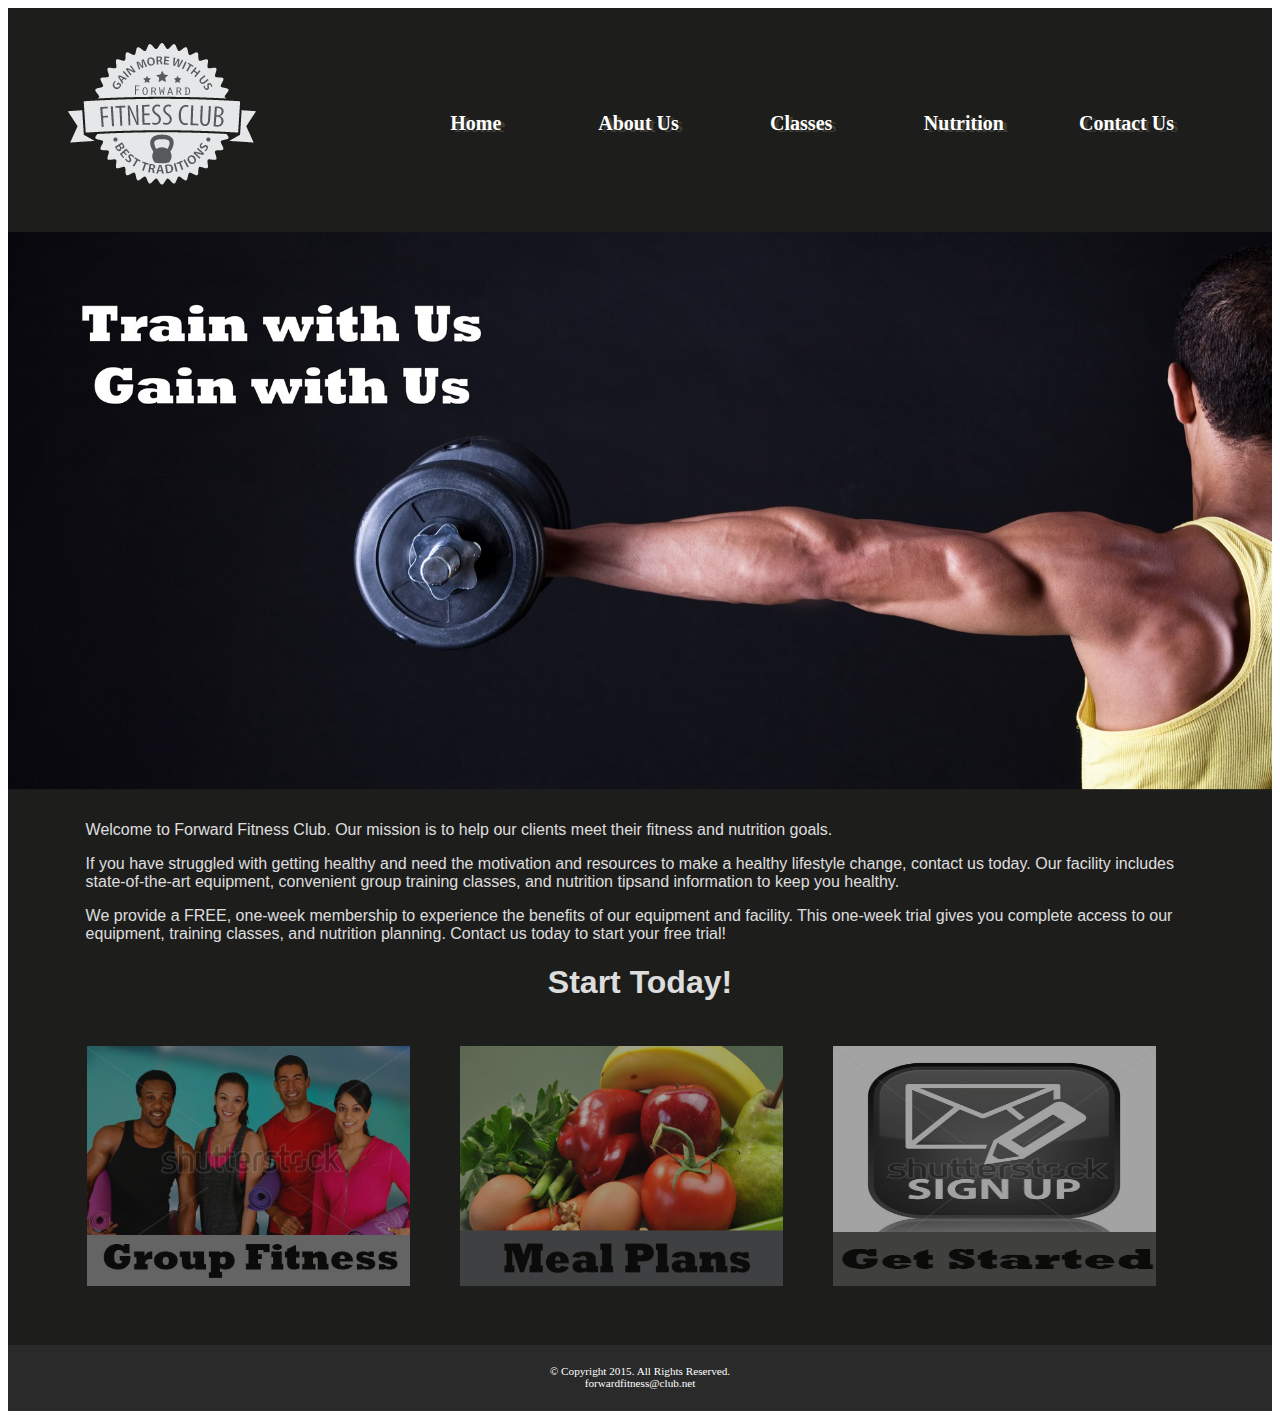
<file: index.html>
<!DOCTYPE html>
<!-- This template was created by ISM 5994 James Moceri -->
<html lang="en">
<head>
	<link rel="stylesheet" href="css/styles.css">
	<title>Forward Fitness Club</title>
	<meta charset="utf-8">
	<meta name="viewport" content="width=device-width, initial-scale=1">
</head>
<body>

	<div id="container">
	<!-- Use the header area for the website name or Logo -->
	<header>
		<a href="index.html"><img src="images/ffc_logo.png" alt="Forward Fitness Club logo"></a>
	</header>
	
	<!-- Use the nav area to add hyperlinks to other pages within the website -->
	<nav>
		<ul>
			<li><a href="index.html">Home</a></li>
			<li><a href="about.html">About Us</a></li>
			<li><a href="class.html">Classes</a></li>
			<li><a href="nutrition.html">Nutrition</a></li>
			<li><a href="contact.html">Contact Us</a></li>
		</ul>
	</nav>
	
	<div id="banner" class="desktop">
		<img src="images/homeBanner.jpg" alt="home banner image">
	</div>
	
	
	
	<!-- Use the main area to add the main content of the webpage -->
	<main>
	
		<p>Welcome to Forward Fitness Club. Our mission is to help our clients meet their fitness and nutrition goals.</p>
	
		<div class="mobile"> 
		
		<h3> FREE One-Week Trial Membership!</h3>
		<p><a href="tel: 8145559608">Call Us Today to Get Started</a></p>
		
		<h4>Fitness Club Hours:</h4>
		<p>Monday - Thursday: 6:00am - 6:00pm<br>
		Friday: 6:00am - 4:00pm<br>
		Saturday: 8:00am - 6:00pm<br>
		Sunday: Closed</p>
		
		</div>
	
	<div class="desktop">
		<p>If you have struggled with getting healthy and need the motivation and resources to make a healthy lifestyle change, contact us today. Our facility includes state-of-the-art equipment, convenient group training classes, and nutrition tipsand information to keep you healthy.</p>

		<p>We provide a FREE, one-week membership to experience the benefits of our equipment and facility. This one-week trial gives you complete access to our equipment, training classes, and nutrition planning. Contact us today to start your free trial!</p> 
		
		<h1>Start Today!</h1>
		
		<figure>
			<a href="classes.html"><img src="images/group.jpg" alt="group fitness"></a>
			<a href="nutrition.html"><img src="images/nutrition.jpg" alt="good nutrition"></a>
			<a href="contact.html"><img src="images/signup.jpg" alt="sign up icon"></a>
		</figure>
		
		</div>
	</main>
	
	<!-- Use the footer area to add webpage footer content -->
	<footer>
		&copy; Copyright 2015. All Rights Reserved.<br>
		<a href="mailto:forwardfitness@club.net">forwardfitness@club.net</a>
	</footer>
	
	</div>

</body>
</html>
</file>
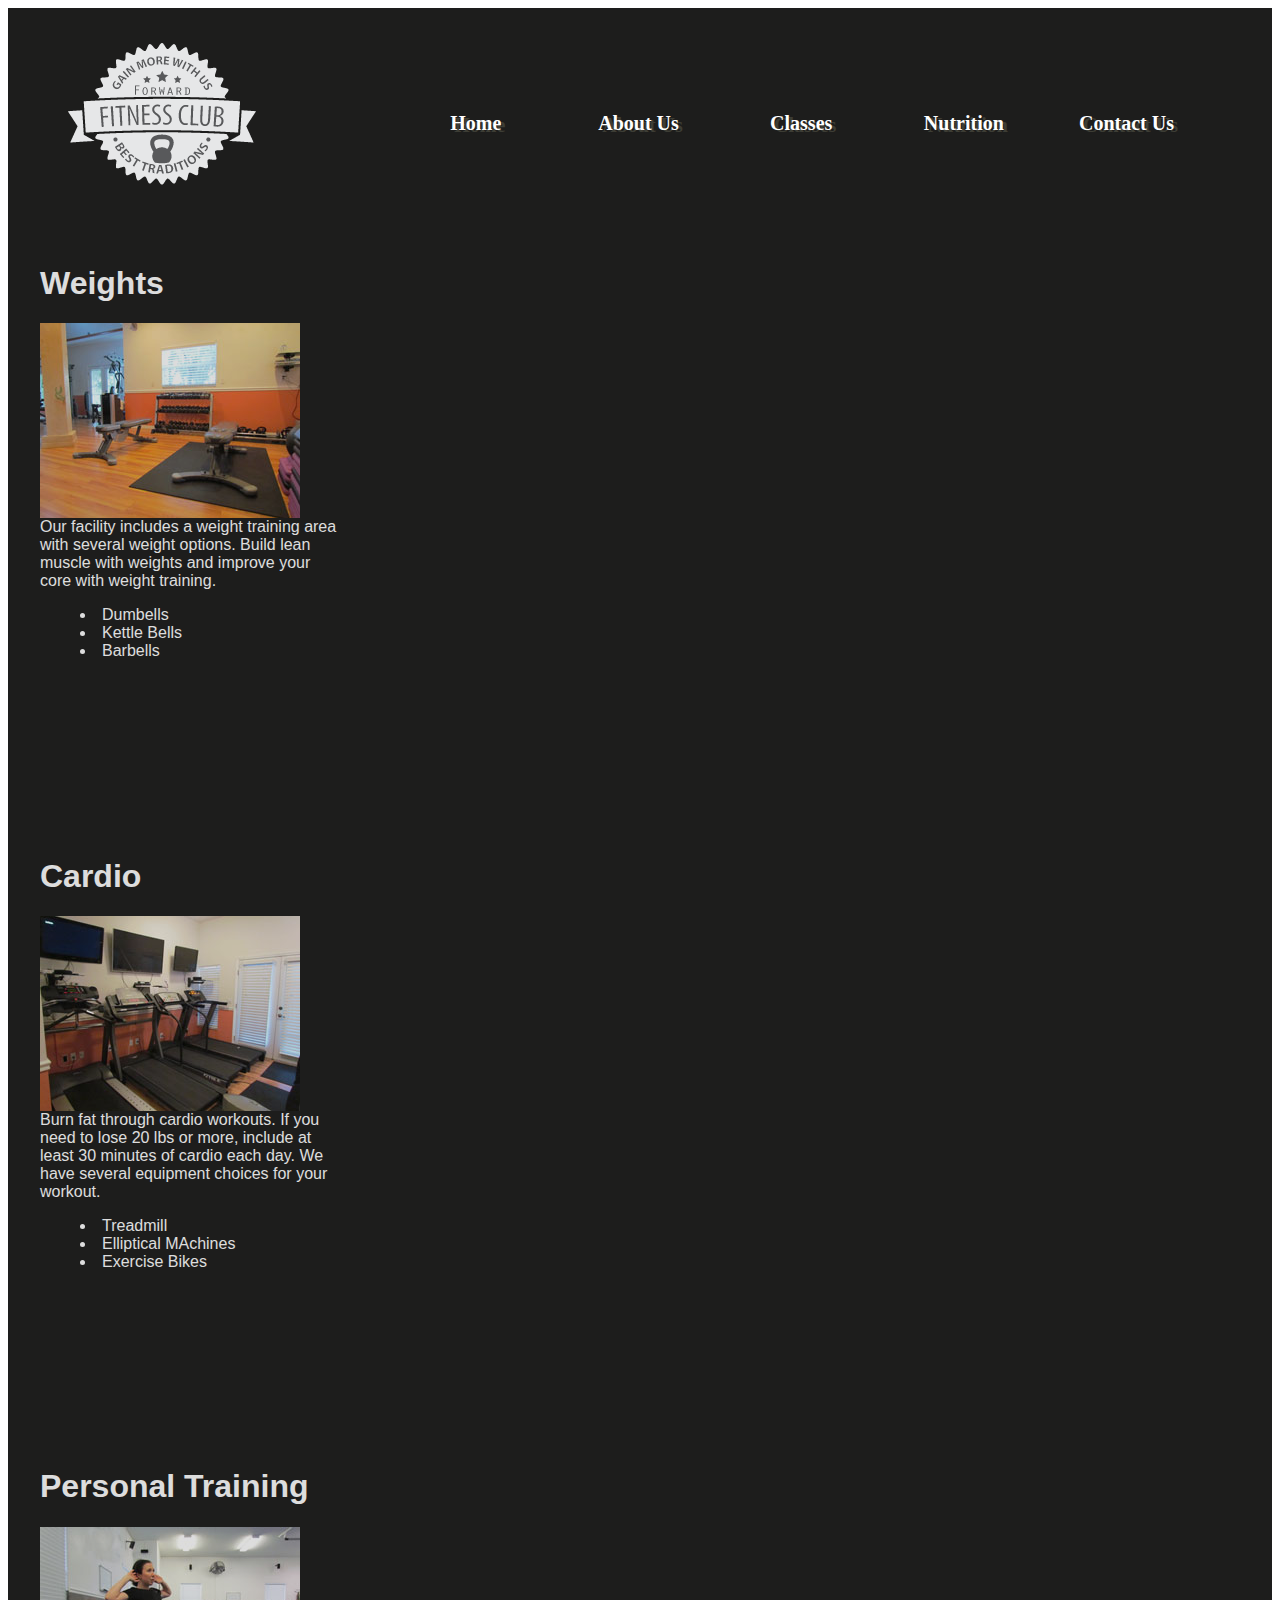
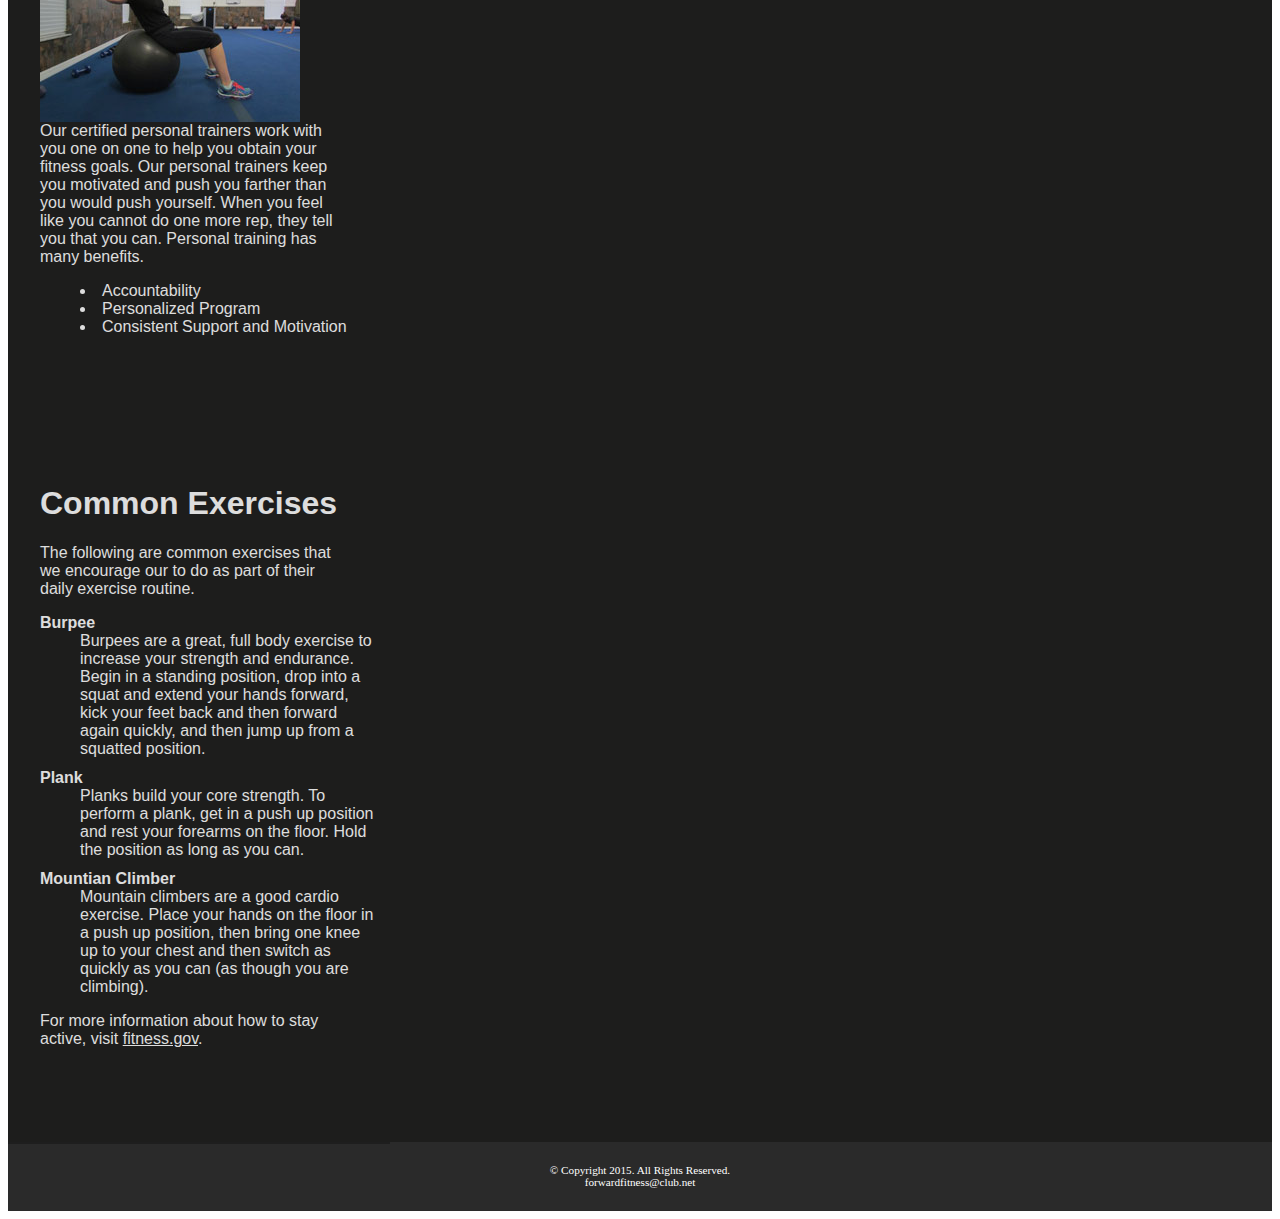
<file: about.html>
<!DOCTYPE html>
<!-- This template was created by ISM 5994 James Moceri -->
<html lang="en">
<head>
	<link rel="stylesheet" href="css/styles.css">
	<title>Forward Fitness Club</title>
	<meta charset="utf-8">
	<meta name="viewport" content="width=device-width, initial-scale=1">
</head>
<body>

	<div id="container">
	<!-- Use the header area for the website name or Logo -->
	<header>
		<a href="index.html"><img src="images/ffc_logo.png" alt="Forward Fitness Club logo"></a>
	</header>
	
	<!-- Use the nav area to add hyperlinks to other pages within the website -->
	<nav>
		<ul>
			<li><a href="index.html">Home</a></li>
			<li><a href="about.html">About Us</a></li>
			<li><a href="class.html">Classes</a></li>
			<li><a href="nutrition.html">Nutrition</a></li>
			<li><a href="contact.html">Contact Us</a></li>
		</ul>
	</nav>
	
	<!-- Use the main area to add the main content of the webpage -->
	<main>
	
		<section>
		<h1>Weights</h1>
		<img class="equip" src="images/equipment1.jpg" alt="Weight Equipment" height="195" width="260">
		<p>Our facility includes a weight training area with several weight options. Build lean muscle with weights and improve your core with weight training.</p>
		<ul class="items">
			<li>Dumbells</li>
			<li>Kettle Bells</li>
			<li>Barbells</li>
		</ul>
		</section>
		
		<section>
		<h1>Cardio</h1>
		<img class="equip" src="images/equipment2.jpg" alt="Cardio Equipment" height="195" width="260">
		<p>Burn fat through cardio workouts. If you need to lose 20 lbs or more, include at least 30 minutes of cardio each day. We have several equipment choices for your workout.</p>
		<ul class="items">
			<li>Treadmill</li>
			<li>Elliptical MAchines</li>
			<li>Exercise Bikes</li>
		</ul>
		</section>
		
		<section>
		<h1>Personal Training</h1>
		<img class="equip" src="images/equipment3.jpg" alt="Personal Training" height="195" width="260">
		<p>Our certified personal trainers work with you one on one to help you obtain your fitness goals. Our personal trainers keep you motivated and push you farther than you would push yourself. When you feel like you cannot do one more rep, they tell you that you can. Personal training has many benefits.</p>
		<ul class="items">
			<li>Accountability</li>
			<li>Personalized Program</li>
			<li>Consistent Support and Motivation</li>
		</ul>
		</section>
		
		<section class="tablet">
			<h1>Common Exercises</h1>
			<p>The following are common exercises that we encourage our to do as part of their daily exercise routine.</p>
			<dl>
				<dt>Burpee</dt>
				<dd>Burpees are a great, full body exercise to increase your strength and endurance. Begin in a standing position, drop into a squat and extend your hands forward, kick your feet back and then forward again quickly, and then jump up from a squatted position.
				</dd>
			
				<dt>Plank</dt>
				<dd>Planks build your core strength. To perform a plank, get in a push up position and rest your forearms on the floor. Hold the position as long as you can.
				</dd>
			
				<dt>Mountian Climber</dt>
				<dd>Mountain climbers are a good cardio exercise. Place your hands on the floor in a push up position, then bring one knee up to your chest and then switch as quickly as you can (as though you are climbing).
				</dd>
			</dl>
			
		<p>For more information about how to stay active, visit <a href="http://www.fitness.gov/be-active/ways-to-be-active/">fitness.gov</a>.</p>
		
		</section>
	</main>
	
	<!-- Use the footer area to add webpage footer content -->
	<footer>
		&copy; Copyright 2015. All Rights Reserved.<br>
		<a href="mailto:forwardfitness@club.net">forwardfitness@club.net</a>
	</footer>

	</div>
	
</body>
</html>
</file>
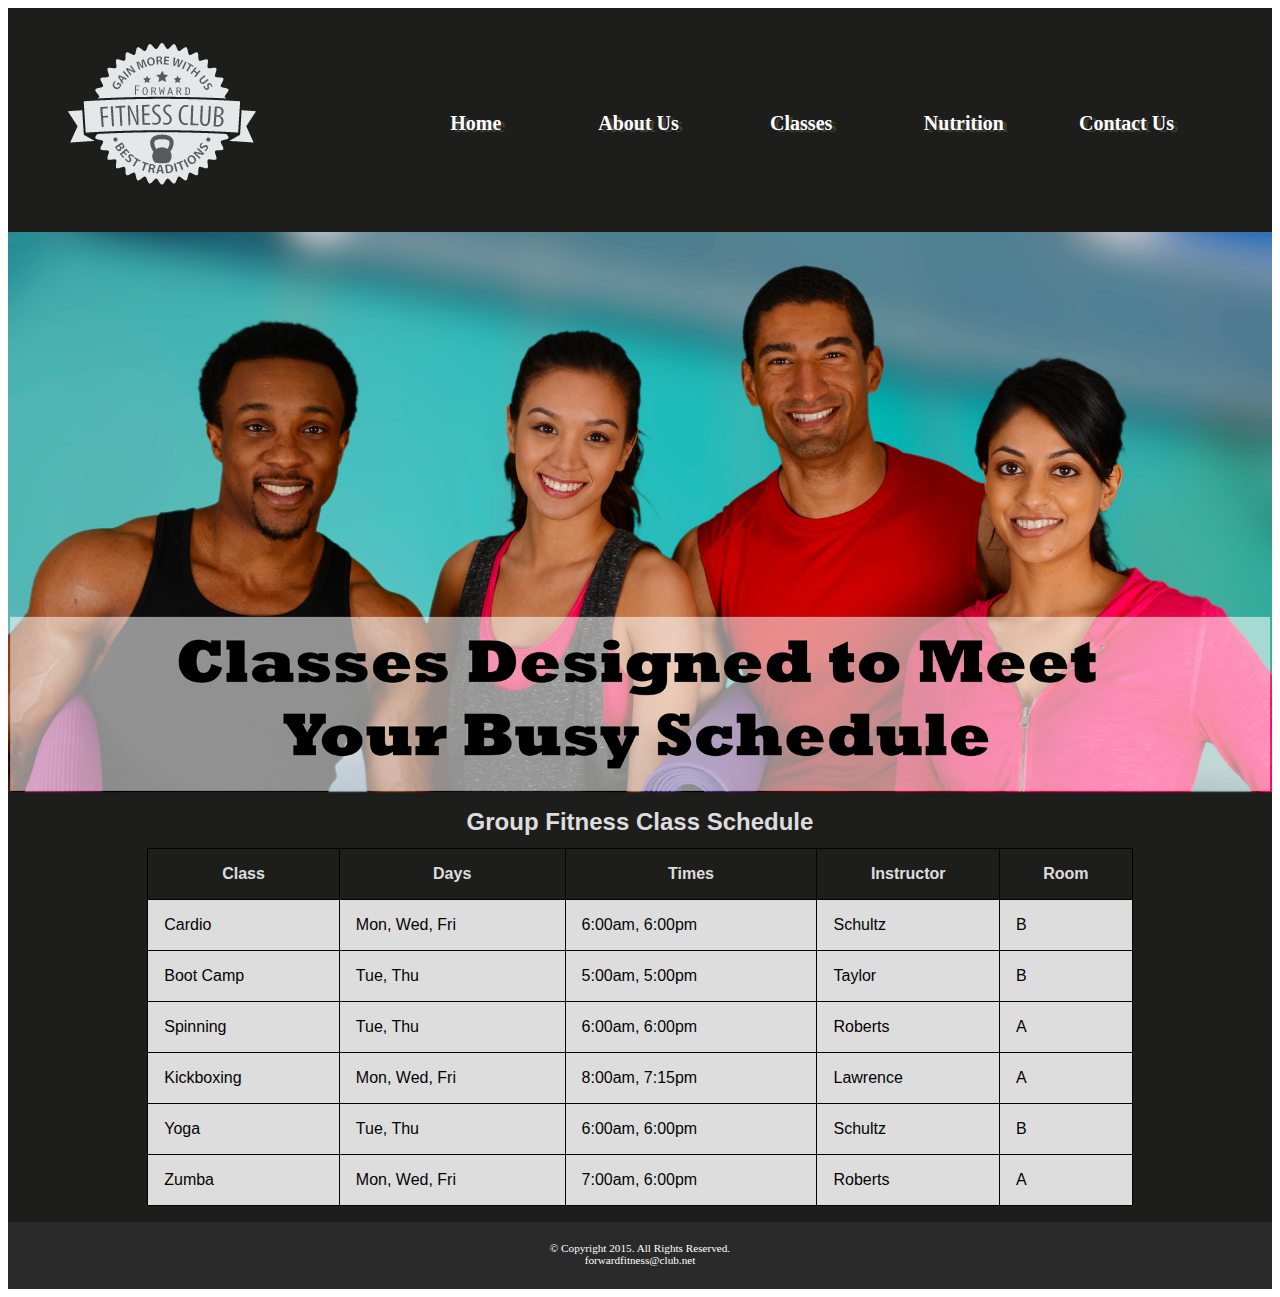
<file: class.html>
<!DOCTYPE html>
<!-- This template was created by ISM 5994 James Moceri -->
<html lang="en">
<head>
	<link rel="stylesheet" href="css/styles.css">
	<title>Forward Fitness Club</title>
	<meta charset="utf-8">
	<meta name="viewport" content="width=device-width, initial-scale=1">
</head>
<body>

	<div id="container">
	<!-- Use the header area for the website name or Logo -->
	<header>
		<a href="index.html"><img src="images/ffc_logo.png" alt="Forward Fitness Club logo"></a>
	</header>
	
	<!-- Use the nav area to add hyperlinks to other pages within the website -->
	<nav>
		<ul>
			<li><a href="index.html">Home</a></li>
			<li><a href="about.html">About Us</a></li>
			<li><a href="class.html">Classes</a></li>
			<li><a href="nutrition.html">Nutrition</a></li>
			<li><a href="contact.html">Contact Us</a></li>
		</ul>
	</nav>
	<div id="banner" class="desktop">
		<img src="images/classesBanner.jpg" alt="classes banner image">
	</div>
	
	<!-- Use the main area to add the main content of the webpage -->
	<main>
	
	<div class="mobile">
	
		<h3>Group Fitness Classes</h3>
		<p>Boot Camp: TR 5am &amp; 5pm</p>
		<p>Cardio: MWF 6am &amp; 6pm</p>
		<p>Kickboxing: MWF 8am &amp; 7:15pm</p>
		<p>Spinning: TR 6am &amp; 6pm</p>
		<p>Yoga: TR 6am &amp; 6pm</p>
		<p>Zumba: MWF 7am &amp; 6pm</p>
		
	</div>
	
	<div class="desktop">
		<table>
		<caption>Group Fitness Class Schedule</caption>
		<tr>
			<th>Class</th>
			<th>Days</th>
			<th>Times</th>
			<th>Instructor</th>
			<th>Room</th>
		</tr>
		<tr><!-- Row 2 -->
			<td>Cardio</td>
			<td>Mon, Wed, Fri</td>
			<td>6:00am, 6:00pm</td>
			<td>Schultz</td>
			<td>B</td>
		</tr>
		<tr><!-- Row 3 -->
			<td>Boot Camp</td>
			<td>Tue, Thu</td>
			<td>5:00am, 5:00pm</td>
			<td>Taylor</td>
			<td>B</td>
		</tr>
		<tr><!-- Row 4 -->
			<td>Spinning</td>
			<td>Tue, Thu</td>
			<td>6:00am, 6:00pm</td>
			<td>Roberts</td>
			<td>A</td>
		</tr>
		<tr><!-- Row 5 -->
			<td>Kickboxing</td>
			<td>Mon, Wed, Fri</td>
			<td>8:00am, 7:15pm</td>
			<td>Lawrence</td>
			<td>A</td>
		</tr>
		<tr><!-- Row 6 -->
			<td>Yoga</td>
			<td>Tue, Thu</td>
			<td>6:00am, 6:00pm</td>
			<td>Schultz</td>
			<td>B</td>
		</tr>
		<tr><!-- Row 7 -->
			<td>Zumba</td>
			<td>Mon, Wed, Fri</td>
			<td>7:00am, 6:00pm</td>
			<td>Roberts</td>
			<td>A</td>
		</tr>
		</table>
	
	</div>
	
	</main>
	
	<!-- Use the footer area to add webpage footer content -->
	<footer>
		&copy; Copyright 2015. All Rights Reserved.<br>
		<a href="mailto:forwardfitness@club.net">forwardfitness@club.net</a>
	</footer>

	</div>
	
</body>
</html>
</file>
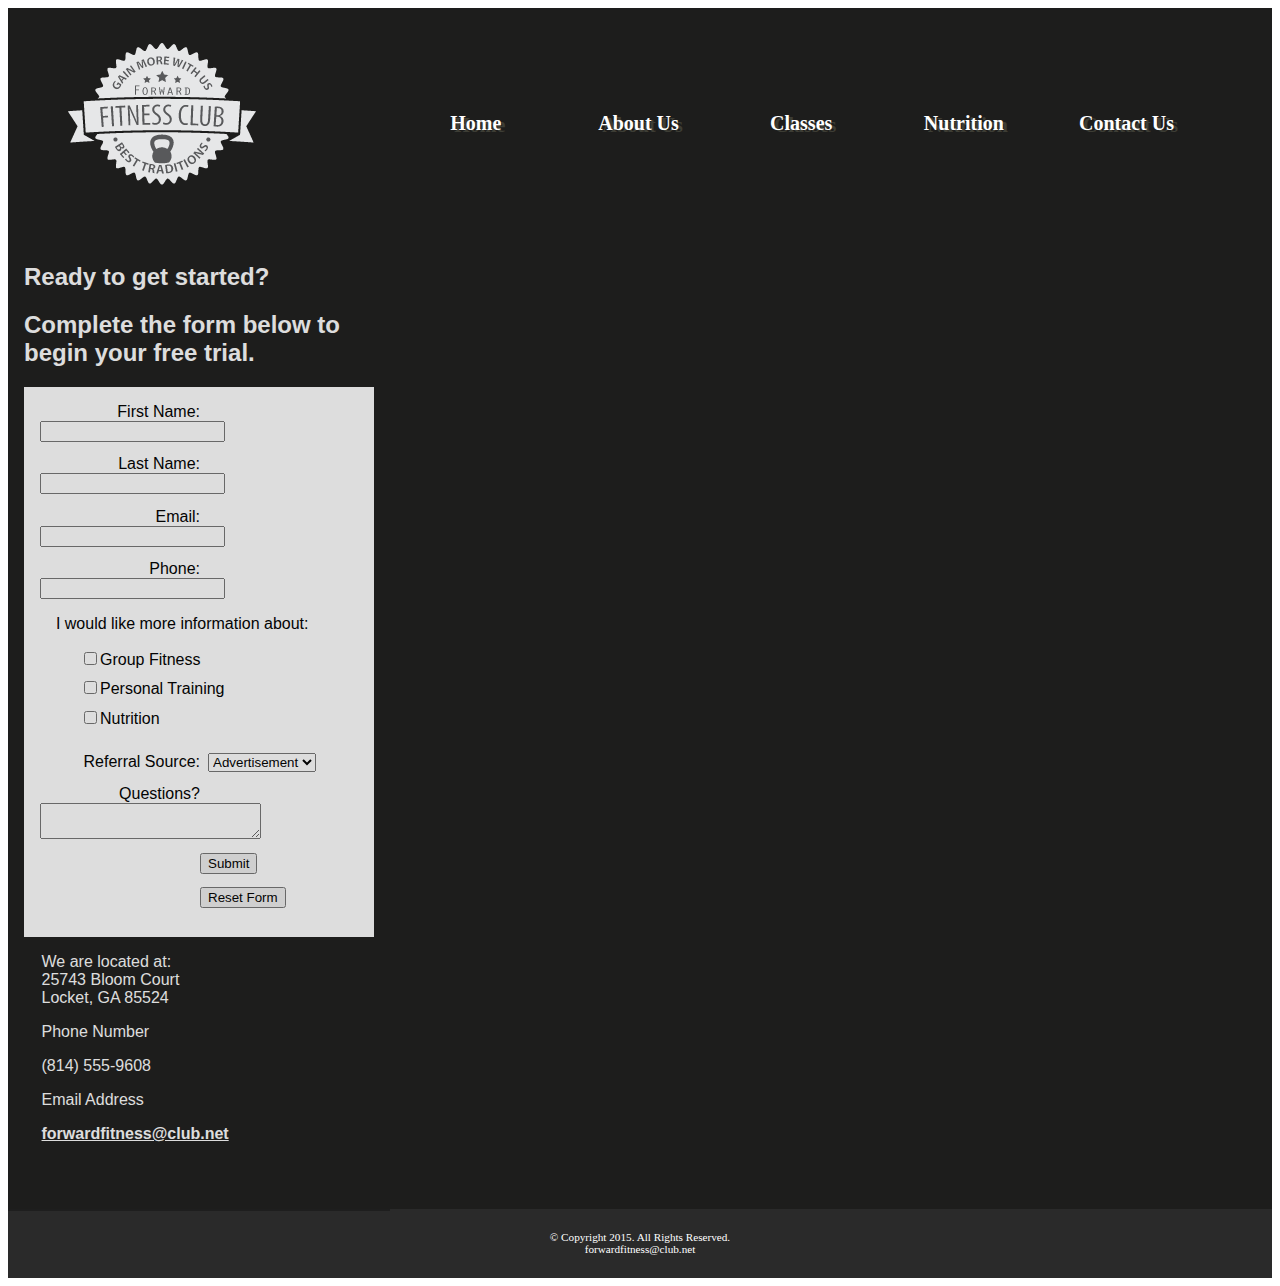
<file: contact.html>
<!DOCTYPE html>
<!-- This template was created by ISM 5994 James Moceri -->
<html lang="en">
<head>
	<link rel="stylesheet" href="css/styles.css">
	<title>Forward Fitness Club</title>
	<meta charset="utf-8">
	<meta name="viewport" content="width=device-width, initial-scale=1">
</head>
<body>

	<div id="container">
	<!-- Use the header area for the website name or Logo -->
	<header>
		<a href="index.html"><img src="images/ffc_logo.png" alt="Forward Fitness Club logo"></a>
	</header>
	
	<!-- Use the nav area to add hyperlinks to other pages within the website -->
	<nav>
		<ul>
			<li><a href="index.html">Home</a></li>
			<li><a href="about.html">About Us</a></li>
			<li><a href="class.html">Classes</a></li>
			<li><a href="nutrition.html">Nutrition</a></li>
			<li><a href="contact.html">Contact Us</a></li>
		</ul>
	</nav>
	
	<!-- Use the main area to add the main content of the webpage -->
	<main>
	
		<h2>Ready to get started?</h2>
		<h2>Complete the form below to begin your free trial.</h2>
		
		<form>
			<label for="fName">First Name:</label>
			<input type="text" name="fName" id="fName">
			
			<label for="lName">Last Name:</label>
			<input type="text" name="lName" id="lName">
			
			<label for="email">Email:</label>
			<input type="email" name="email" id="email">
			
			<label for="phone">Phone:</label>
			<input type="tel" id="phone" name="phone">
			
			<p>I would like more information about:</p>
			<ul>
				<li><input type="checkbox" name="grpfit" id="grpfit" value="grpfit" class="chkbx">Group Fitness</li>
				<li><input type="checkbox" name="prtrain" id="prtrain" value="prtrain" class="chkbx">Personal Training</li>
				<li><input type="checkbox" name="nutr" id="nutr" value="nutr" class="chkbx">Nutrition</li>
			</ul>
			
			<label for="reference">Referral Source:</label>
			<select name="reference" id="reference">
				<option value="ad">Advertisement</option>
				<option value="friend">Friend</option>
				<option value="google">Google</option>
				<option value="social">Social</option>
				<option value="other">Other</option>
			</select>
			
			<label for="questions">Questions?</label>
			<textarea id="questions" name="questions" row="3" cols="25"></textarea>
			
			<input type="submit" id="submit" value="Submit" class="btn">
			<input type="reset" id="reset" value="Reset Form" class="btn">
		</form>
		
		<p>We are located at:<br>
			25743 Bloom Court<br>
			Locket, GA 85524</p>
		
		<p>Phone Number</p>
			<p><a class="mobile" href="tel:8145559608">(814)555-9608</a><span class="desktop">(814) 555-9608</span></p>
			
			<p>Email Address</p>
			<p><a href="mailto:forwardfitness@club.net" class="contact">forwardfitness@club.net</a></p>
			<br><br>
	
	</main>
	
	<!-- Use the footer area to add webpage footer content -->
	<footer>
		&copy; Copyright 2015. All Rights Reserved.<br>
		<a href="mailto:forwardfitness@club.net">forwardfitness@club.net</a>
	</footer>

	</div>
	
</body>
</html>
</file>
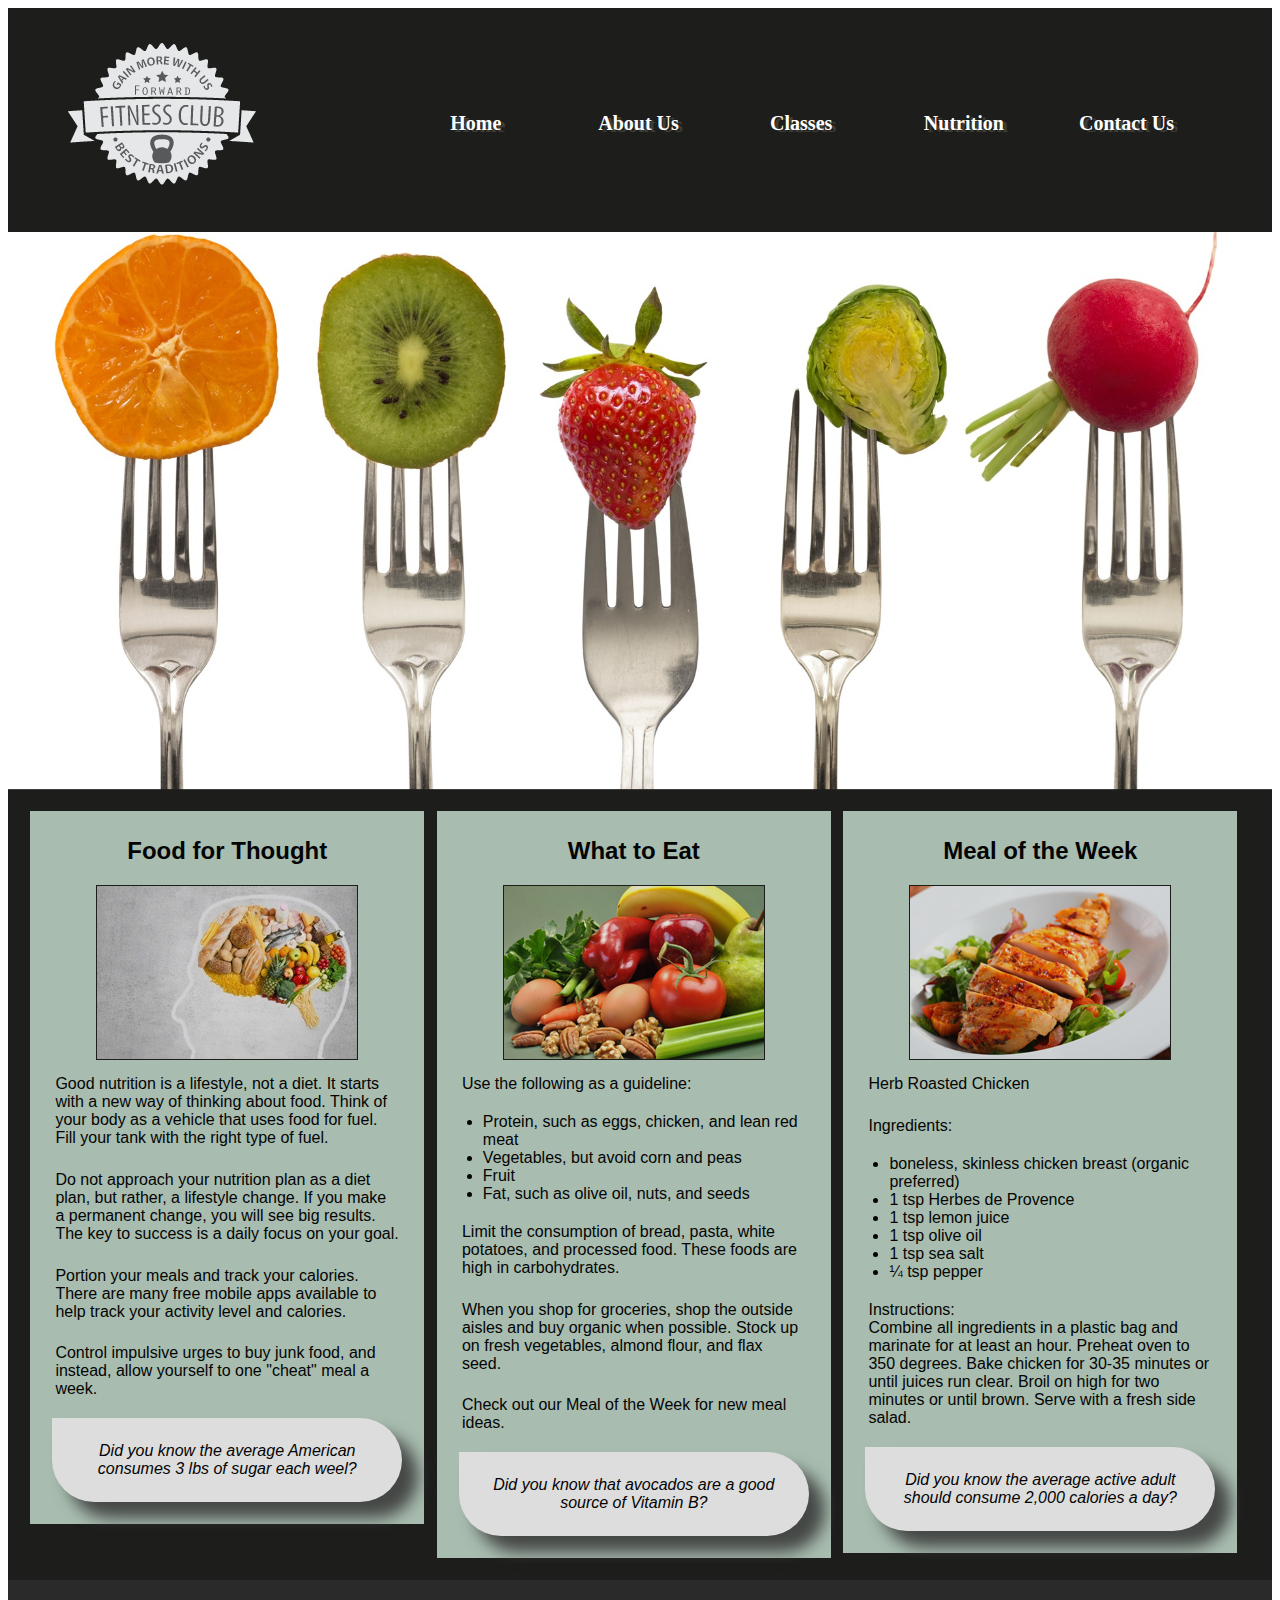
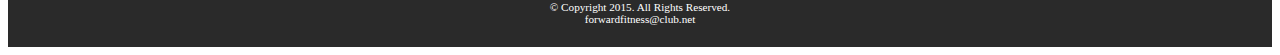
<file: nutrition.html>
<!DOCTYPE html>
<!-- This template was created by ISM 5994 James Moceri -->
<html lang="en">
<head>
	<link rel="stylesheet" href="css/styles.css">
	<title>Forward Fitness Club</title>
	<meta charset="utf-8">
	<meta name="viewport" content="width=device-width, initial-scale=1">
</head>
<body>

	<div id="container">
	<!-- Use the header area for the website name or Logo -->
	<header>
		<a href="index.html"><img src="images/ffc_logo.png" alt="Forward Fitness Club logo"></a>
	</header>
	
	<!-- Use the nav area to add hyperlinks to other pages within the website -->
	<nav>
		<ul>
			<li><a href="index.html">Home</a></li>
			<li><a href="about.html">About Us</a></li>
			<li><a href="class.html">Classes</a></li>
			<li><a href="nutrition.html">Nutrition</a></li>
			<li><a href="contact.html">Contact Us</a></li>
		</ul>
	</nav>
	
	<div id="banner" class="desktop">
		<img src="images/nutritionBanner.jpg" alt="nutrition banner image">
	</div>
	
	<!-- Use the main area to add the main content of the webpage -->
	<main>
	
		<article>
			<h2>Food for Thought</h2>
			<img src="images/nutrition1.jpg" alt="food for thought image" class="desktop">
			<p>Good nutrition is a lifestyle, not a diet. It starts with a new way of thinking about food. Think of your body as a vehicle that uses food for fuel. Fill your tank with the right type of fuel.
			<p>Do not approach your nutrition plan as a diet plan, but rather, a lifestyle change. If you make a permanent change, you will see big results. The key to success is a daily focus on your goal.
			<p>Portion your meals and track your calories. There are many free mobile apps available to help track your activity level and calories.
			<p>Control impulsive urges to buy junk food, and instead, allow yourself to one "cheat" meal a week.
			<aside>Did you know the average American consumes 3 lbs of sugar each weel?</aside>
		</article>
		
		<article>
		<h2>What to Eat</h2>
			<img src="images/nutrition2.jpg" alt="food image" class="desktop">
			<p>Use the following as a guideline:</p>
			<ul>
				<li>Protein, such as eggs, chicken, and lean red meat</li>
				<li>Vegetables, but avoid corn and peas</li>
				<li>Fruit</li>
				<li>Fat, such as olive oil, nuts, and seeds</li>
			</ul>
			<p>Limit the consumption of bread, pasta, white potatoes, and processed food. These foods are high in carbohydrates.
			<p>When you shop for groceries, shop the outside aisles and buy organic when possible. Stock up on fresh vegetables, almond flour, and flax seed.
			<p>Check out our Meal of the Week for new meal ideas.</p>
			<aside>Did you know that avocados are a good source of Vitamin B?</aside>
		</article>
	
		<article>
			<h2>Meal of the Week</h2>
			<img src="images/nutrition3.jpg" alt="herb roasted chicken image" class="desktop">
			<p>Herb Roasted Chicken</p>
			<p>Ingredients:</p>
			<ul>
				<li>boneless, skinless chicken breast (organic preferred)</li>
				<li>1 tsp Herbes de Provence</li>
				<li>1 tsp lemon juice</li>
				<li>1 tsp olive oil</li>
				<li>1 tsp sea salt</li>
				<li>&frac14; tsp pepper</li>
			</ul>
			<p>Instructions:<br>
			Combine all ingredients in a plastic bag and marinate for at least an hour. Preheat oven to 350 degrees. Bake chicken for 30-35 minutes or until juices run clear. Broil on high for two minutes or until brown. Serve with a fresh side salad.
			<aside>Did you know the average active adult should consume 2,000 calories a day?</aside>
			
		</article>
	</main>
	
	<!-- Use the footer area to add webpage footer content -->
	<footer>
		&copy; Copyright 2015. All Rights Reserved.<br>
		<a href="mailto:forwardfitness@club.net">forwardfitness@club.net</a>
	</footer>

	</div>
	
</body>
</html>
</file>
<file: css/styles.css>
/* Style sheet created by: James Moceri 5994 */

body {
	background-color: #1D1D1C;
}

img {
	max-width: 100%;
}

/*Styles for Mobile Layout */

#container {
	width: 100%;
	margin-left: auto;
	margin-right: auto;
}


header {
	text-align: center;
}

nav {
	font-family: Georgia, "Times New Roman", serif;
	font-size: 1.25em;
	font-weight: bold;
	text-align: center;
	margin-top: -1.5em;
}

nav ul {
	padding: 0;
	margin-top: 0.5em;
	margin-bottom: 0.5em;
}

nav li {
	background-color: #9D9D93;
	border-radius: 2em;
	list-style-type: none;
	margin: 0.3em;
	padding: 0.4em;
}

nav li a {
	color: #FFFFFF;
	text-decoration: none;
}

.mobile {
	display: inline;
}

.desktop {
	display: none;
}

main {
	display: block;
	background-color: #FFFFFF;
	font-family: Verdana, Arial, sans-serif;
	font-size: 1em;
	margin-top: 0.5em;
	padding: 1em;
	border-radius: 2em 0 2em 0;
	opacity: 0.85;
}

main a {
	background-color: #9D9D93;
	border-radius: 1em;
	color: #FFFFFF;
	font-weight: bold;
	padding: 0.5em;
	text-decoration: none;
}

footer {
	font-size: .70em;
	text-align: center;
	margin-top: 2em;
	color: #FFFFFF;
}

footer a {
	color: #FFFFFF;
	text-decoration: none;
}


.tablet {
	display: none;
}

.equip {
	display: none;
}

aside {
	font-style: italic;
}

input, select, textarea {
	display: block;
	margin-bottom: 1em;
}

label {
	display: block;
}

form ul {
	list-style-type: none;
}

.chkbx {
	display: inline-block;
}

/* Tablet rules */
@media only screen and (min-width: 660px) {
	
	nav li {
		display: inline;
		float: left;
		margin-left: 1%;
		margin-right: 1%;
		padding-left: 0;
		padding-right: 0;
		width: 18%;
		white-space: nowrap;
		border-radius: 0;
		background-color: transparent;
	}
		
	main {
		clear: left;
		margin-top: -0.3em;
		border-radius: 0;
		overflow: auto;
	}
		
	.mobile {
		display: none;
	}

	.desktop {
		display: inline;
	}
		
	.equip {
		display: inline;
		float: left;
		margin-right: 1.5em;
	}


	.items {
		display: block;
		list-style-position: inside;
	}
	
	.tablet {
		display: block;
		margin-top: -3em;
		margin-bottom: -1em;
	}
	
	dt {
		font-weight: bold;
		margin-top: 0.7em;
	}
	
	h1 {
		text-align: center;
	}
	
	figure img {
		background-color: #1D1D1C;
		display: inline;
		height: 8em;
		width: 28%;
		margin: 1%;
		padding: 1%;
	}
	
	figure a {
		background-color: transparent;
		padding: 0;
		text-decoration: none;
	}
	
	section {
		padding-bottom: 3em;
	}
	
	section h1 {
		text-align: left;
	}

	section a {
		background-color: transparent;
		color: #1D1D1C;
		font-weight: normal;
		padding: 0;
		text-decoration: underline;
	}

	.contact {
		background-color: transparent;
		color: #1D1D1C;
		padding: 0;
		text-decoration: underline;
	}

	article {
		background-color: #C1D9CA;
		float: left;
		margin: 0.5%;
		padding: 0.5%;
		text-align: center;
		width: 31%;
	}
	
	main article img {
		border: solid 0.1em #1D1D1C;
		margin-left: auto;
		margin-right: auto;
	}
	
	main article p {
		color: #000000;
		margin-top: 2%;
		padding: 1%;
		text-align: left;
	}
	
	main article ul {
		text-align: left;
	}
	
	aside {
		background-color: #FFFFFF;
		border-radius: 0 5em 5em 5em;
		box-shadow: 1em 1em 1em #4C4F4D;
		padding: 1.5em;
		margin: 1em;
	}
	
	table {
		border: 0.1em solid #000000;
		border-collapse: collapse;
		margin-left: auto;
		margin-right: auto;
		width: 100%;
	}
	
	th, td {
		border: 0.1em solid #000000;
		padding: 1em;
	}
	
	th {
		background-color: #1D1D1C;
		color: #FFFFFF;
	}
	
	caption {
		font-size: 1.5em;
		font-weight: bold;
		padding-bottom: 0.5em;
	}
	
	label {
		float: left;
		padding-right: 0.5em;
		text-align: right;
		width: 10em;
	}
	
	.btn {
		margin-left: 12em;
	}
}
/* Desktop rules */
@media only screen and (min-width: 830px) {
	
	#container {
		background-color: #1D1D1C;
	}
	
	header {
		text-align: left;
	}
	
	nav {
		float: right;
		margin-top: -7em;
		margin-right: 3em;
		margin-bottom: 0;
		width: 65%;
	}
	
	nav ul {
		margin: 0;
		padding-left: 0.50%;
		padding-right: 0.50%;
	}
	
	nav li {
		margin-left: 0;
		margin-right: 0;
		padding: 0;
		width: 20%;
		}
	
	nav li a {
		display: inline-block;
		padding: 0.7em;
		text-shadow: 0.2em 0.1em #3D3D35
	}
	
	nav li a:link {
		color: #FFFFFF;
	}
	
	nav li a:visited {
		color: #CCCCFF;
	}
	
	nav li a:hover {
		color: #9D9D93;
		font-style: italic;
	}
	
	body {
		background-color: #FFFFFF;
	}
	
	
	main {
		background-color: #1D1D1C;
	}
	
	main p {
		color: #FFFFFF;
		margin-left: auto;
		margin-right: auto;
		width: 90%;
	}

	main h2 {
		color: #FFFFFF
	}

	h1 {
		color: #FFFFFF;
	}
	
	figure img {
		height: 15em;
		opacity: 0.7;
	}
	
	figure img:hover {
		opacity: 1;
	}
	
	footer {
		background-color: #2A2A2A;
		margin-top: -0.2em;
		padding: 2em;
	}
	
	.items {
		margin-bottom: 6em;
	}
	
	section {
		color: #FFFFFF;
		margin-left: 1em;
		padding-bottom: 5em;
	}
	
	section a {
		color: #FFFFFF;
	}
	
	section p {
		margin-left: 0;
	}
	
	.contact {
		color: #FFFFFF;
	}
	
	main article h2 {
		color: #000000;
	}
	
	table {
		background-color: #FFFFFF;
		width: 80%;
	}
	
	caption {
		color: #FFFFFF;
	}
	
	form {
		background-color: #FFFFFF;
		padding: 1em;
	}
	
	form p {
		color: #000000;
	}
}
</file>
